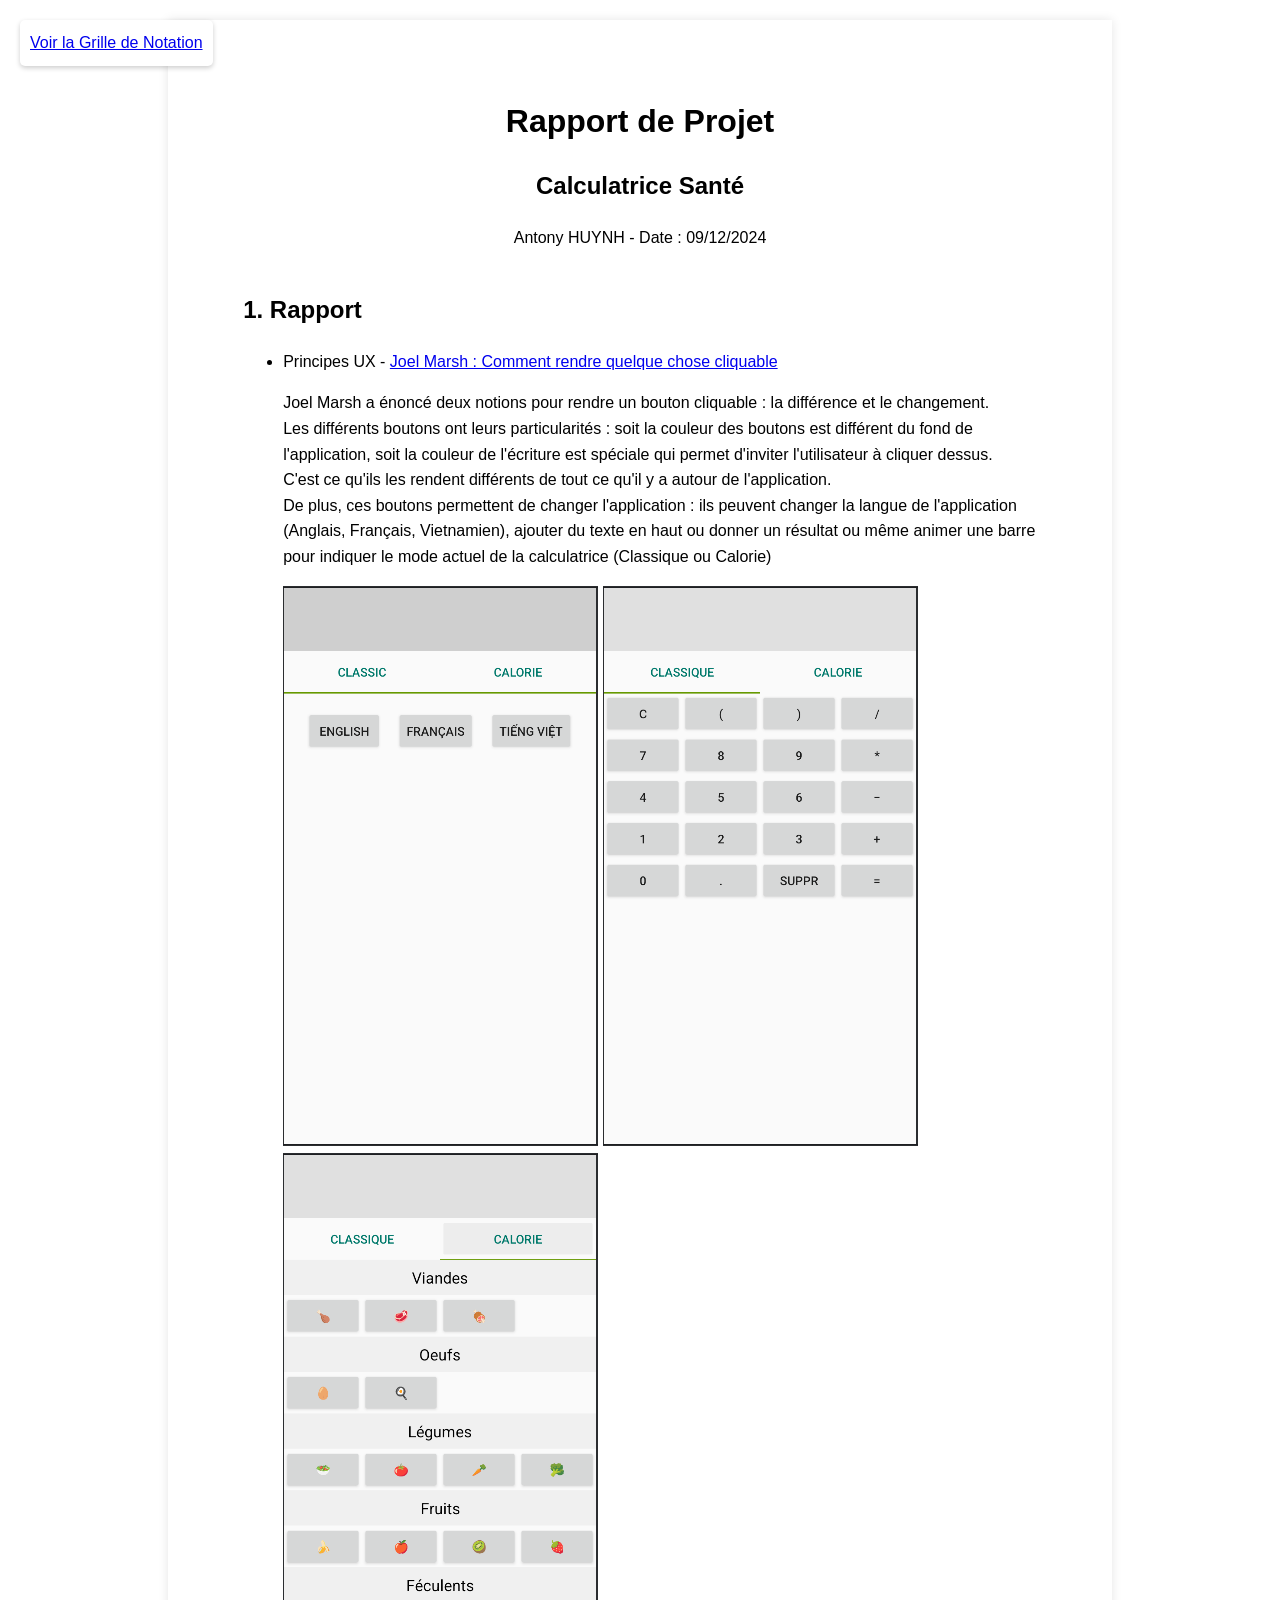
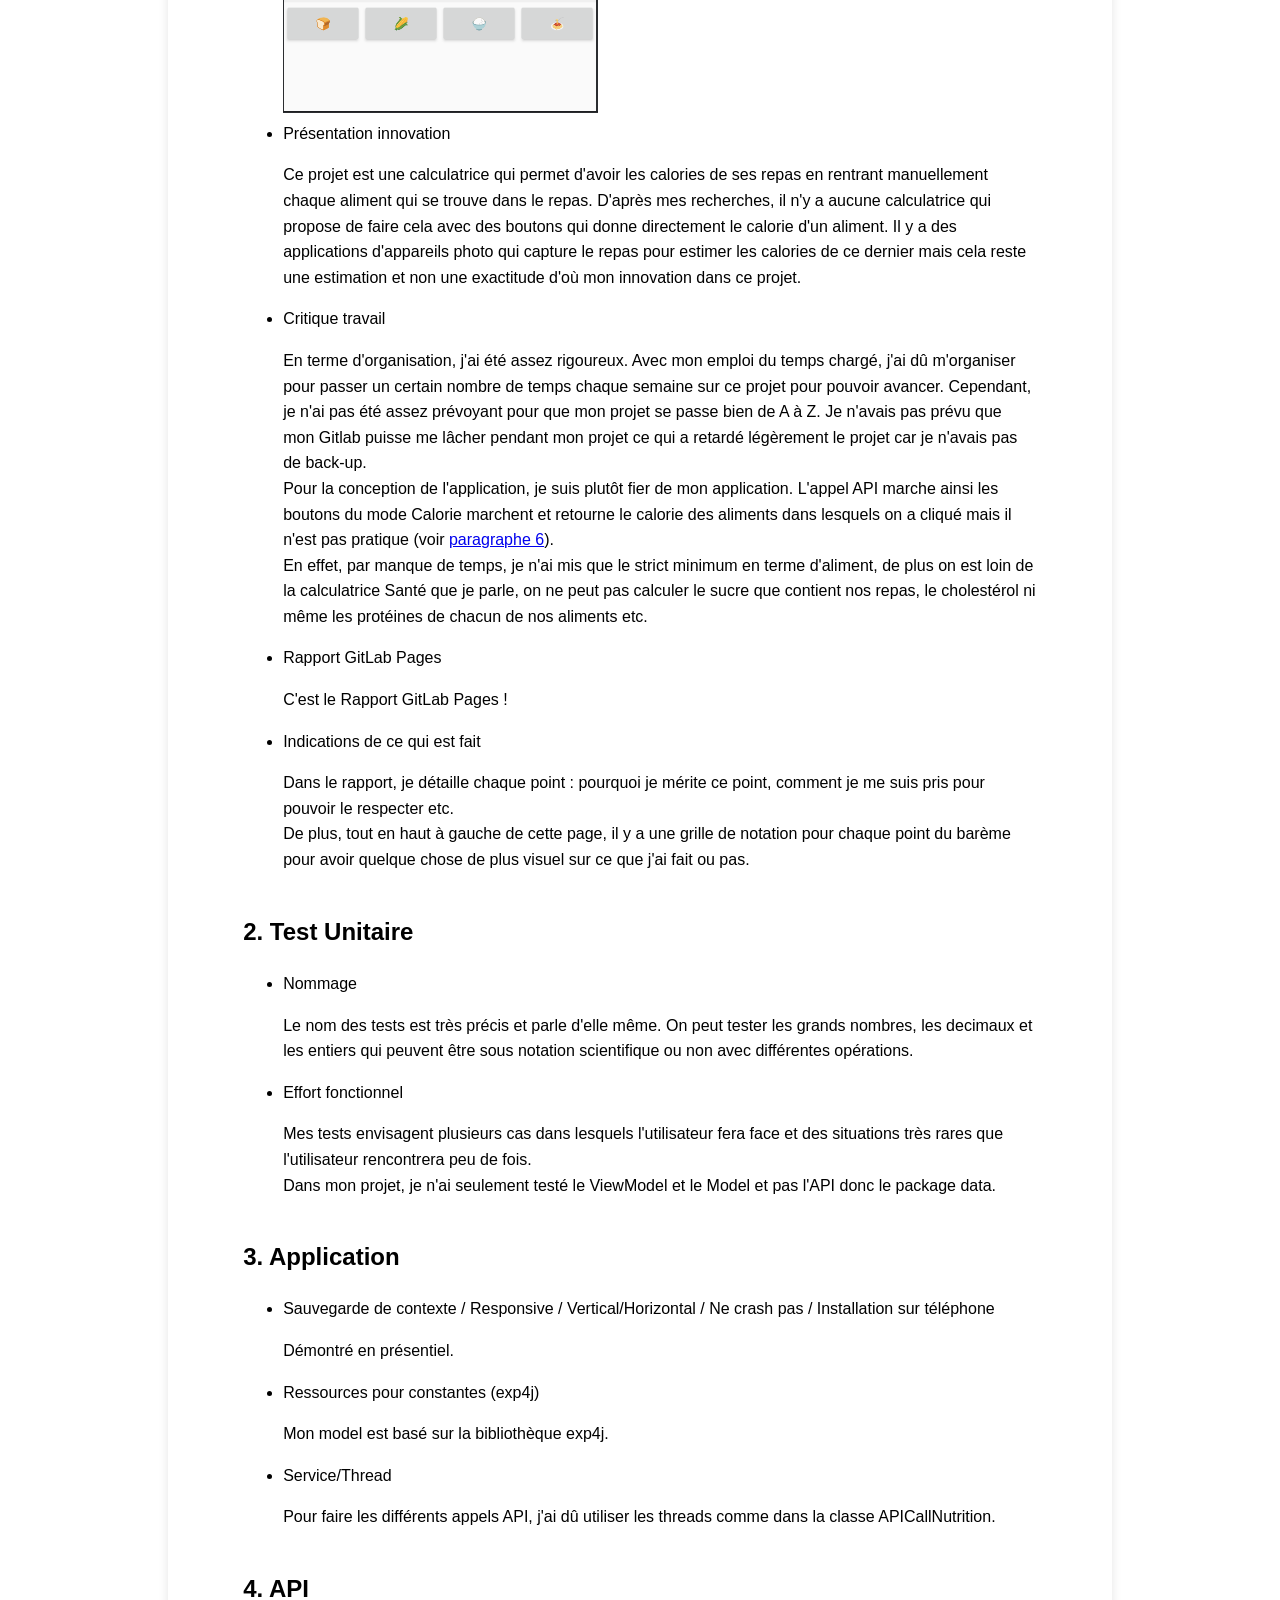
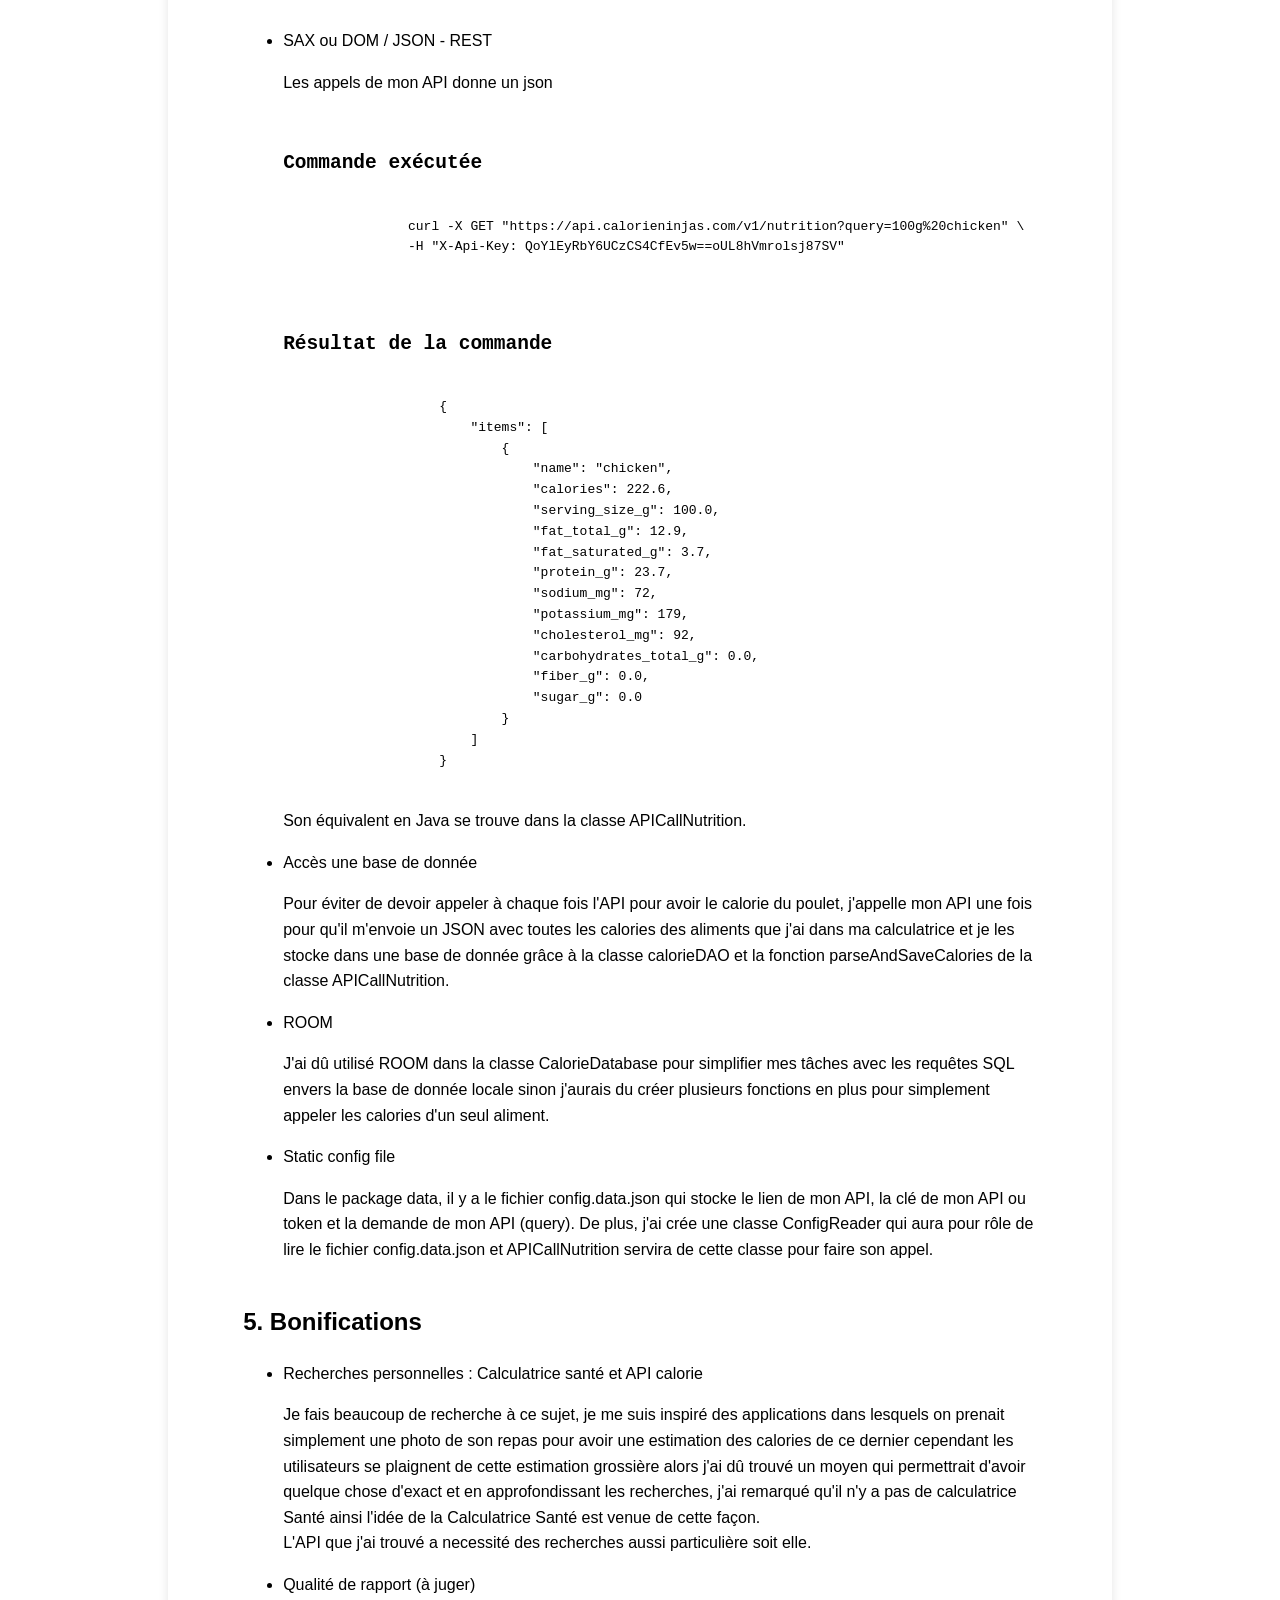
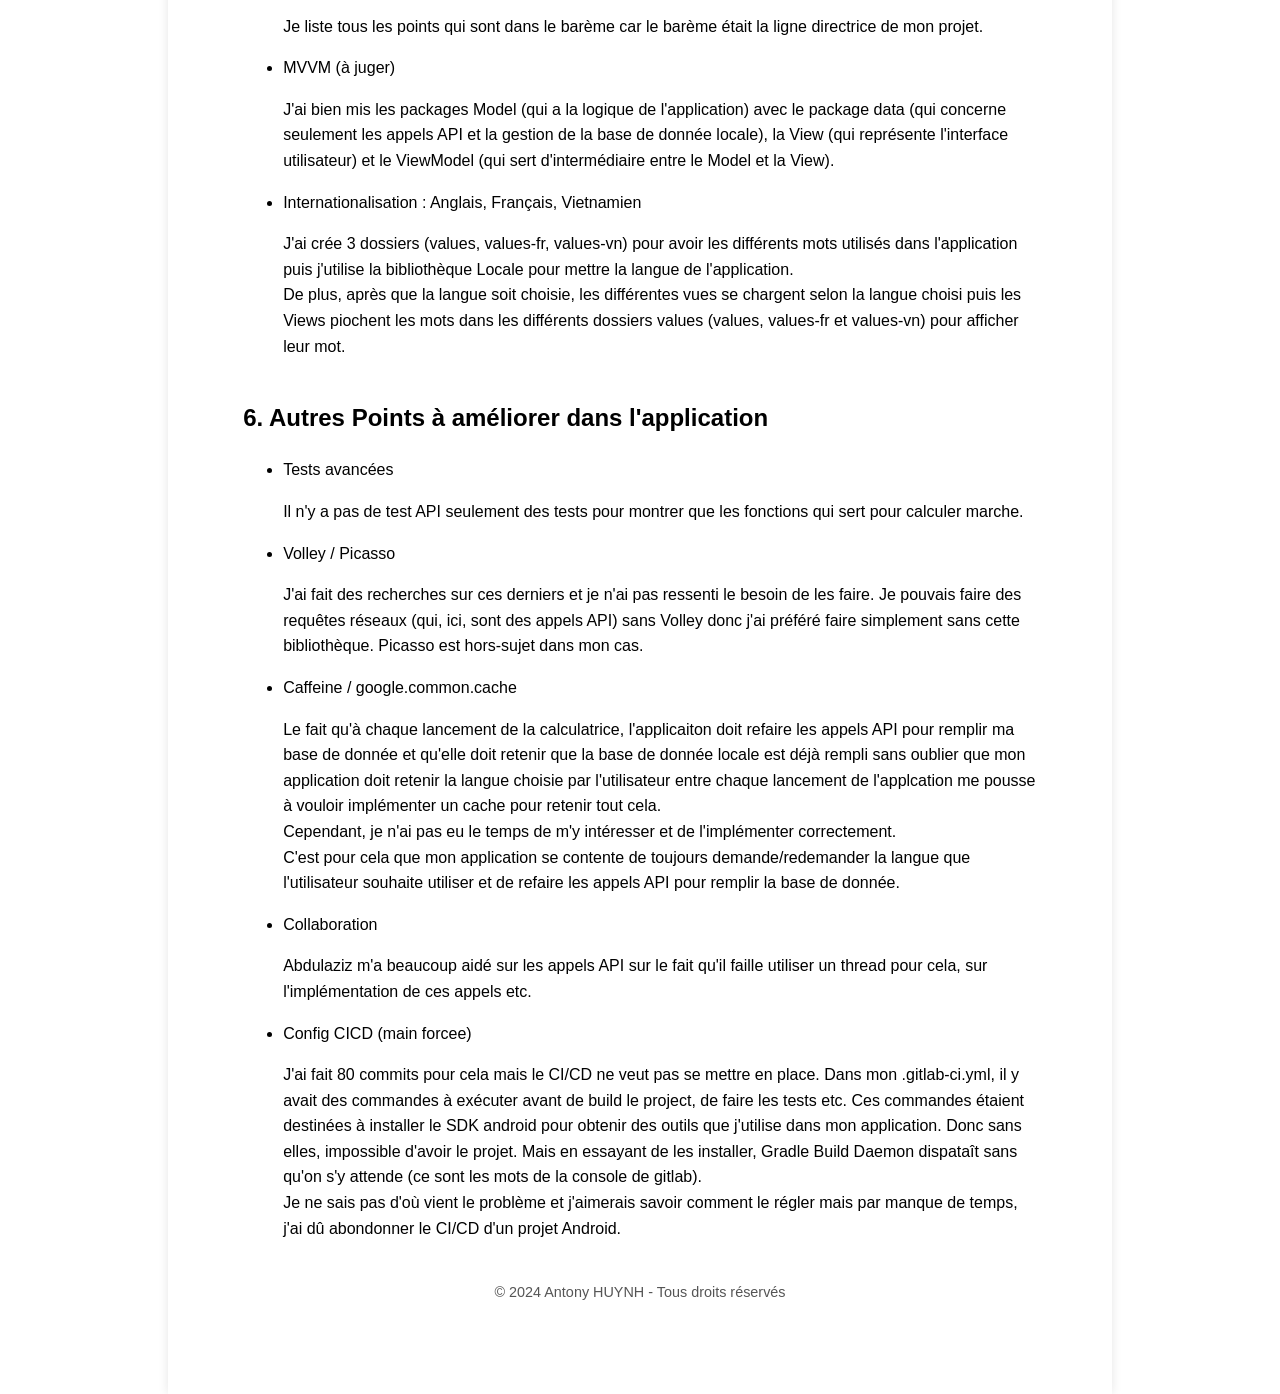
<file: docs/index.html>
<!DOCTYPE html>
<html lang="fr">
<head>
    <meta charset="UTF-8">
    <meta name="viewport" content="width=device-width, initial-scale=1.0">
    <title>Rapport de Projet</title>
    <a href="grille-de-notation.html" class="fixed-link">Voir la Grille de Notation</a>
    <style>
        body {
            font-family: Arial, sans-serif;
            padding: 20px;
            line-height: 1.6;
        }

        main {
            width: 21cm;
            margin: 0 auto;
            box-shadow: 0 0 10px rgba(0, 0, 0, 0.1);
            padding: 2cm;
            background: white;
            min-height: 29.7cm;
            overflow-y: auto;
        }

        header {
            text-align: center;
            margin-bottom: 40px;
        }

        header h1 {
            font-size: 2em;
            margin: 0;
        }

        nav {
            margin-bottom: 30px;
        }

        nav ul {
            list-style: none;
            padding: 0;
        }

        nav ul li {
            margin: 5px 0;
        }

        nav ul li a {
            text-decoration: none;
            color: #007bff;
        }

        section {
            margin-bottom: 40px;
        }

        footer {
            text-align: center;
            margin-top: 40px;
            font-size: 0.9em;
            color: #555;
        }

        html, body {
            height: 100%;
            margin: 0;
        }

        .fixed-link {
            position: fixed;  
            top: 20px;      
            left: 20px;      
            background-color: white; 
            padding: 10px;   
            border-radius: 5px; 
            box-shadow: 0 2px 5px rgba(0,0,0,0.2); 
        }
    </style>
</head>
<body>
    <main>
        <header>
            <h1>Rapport de Projet</h1>
            <h2>Calculatrice Santé</h2>
            <p>Antony HUYNH - Date : 09/12/2024</p>
        </header>

        <section id="rapport">
            <h2>1. Rapport</h2>
            <ul>
                <li>Principes UX - <a href="https://www.joelmarsh.com/articles/how-to-make-something-look-clickable" target="_blank" rel="noopener noreferrer">
                    Joel Marsh : Comment rendre quelque chose cliquable 
                </a></li>
                <p>Joel Marsh a énoncé deux notions pour rendre un bouton cliquable : la différence et le changement.<br>
                Les différents boutons ont leurs particularités : soit la couleur des boutons est différent du fond de l'application, soit la couleur de l'écriture est spéciale qui permet d'inviter l'utilisateur à cliquer dessus.<br>
                C'est ce qu'ils les rendent différents de tout ce qu'il y a autour de l'application.<br>
                De plus, ces boutons permettent de changer l'application : ils peuvent changer la langue de l'application (Anglais, Français, Vietnamien), ajouter du texte en haut ou donner un résultat ou même animer une barre pour indiquer le mode actuel de la calculatrice (Classique ou Calorie)    </p>
                <img src="images/joelmarsh1.png" alt="Description de l'image">
                <img src="images/joelmarsh2.png" alt="Description de l'image">
                <img src="images/joelmarsh3.png" alt="Description de l'image">
                <li>Présentation innovation</li>
                <p>Ce projet est une calculatrice qui permet d'avoir les calories de ses repas en rentrant manuellement chaque aliment qui se trouve dans le repas. D'après mes recherches, il n'y a aucune calculatrice qui propose de faire cela avec des boutons qui donne directement le calorie d'un aliment. Il y a des applications d'appareils photo qui capture le repas pour estimer les calories de ce dernier mais cela reste une estimation et non une exactitude d'où mon innovation dans ce projet.</p>
                <li>Critique travail</li>
                <p>En terme d'organisation, j'ai été assez rigoureux. Avec mon emploi du temps chargé, j'ai dû m'organiser pour passer un certain nombre de temps chaque semaine sur ce projet pour pouvoir avancer. Cependant, je n'ai pas été assez prévoyant pour que mon projet se passe bien de A à Z. Je n'avais pas prévu que mon Gitlab puisse me lâcher pendant mon projet ce qui a retardé légèrement le projet car je n'avais pas de back-up.<br>
                    Pour la conception de l'application, je suis plutôt fier de mon application. L'appel API marche ainsi les boutons du mode Calorie marchent et retourne le calorie des aliments dans lesquels on a cliqué mais il n'est pas pratique (voir <a href="#Others">paragraphe 6</a>).<br>
                    En effet, par manque de temps, je n'ai mis que le strict minimum en terme d'aliment, de plus on est loin de la calculatrice Santé que je parle, on ne peut pas calculer le sucre que contient nos repas, le cholestérol ni même les protéines de chacun de nos aliments etc.</p>
                <li>Rapport GitLab Pages</li>
                <p>C'est le Rapport GitLab Pages !</p>
                <li>Indications de ce qui est fait</li>
                <p>Dans le rapport, je détaille chaque point : pourquoi je mérite ce point, comment je me suis pris pour pouvoir le respecter etc.<br>
                    De plus, tout en haut à gauche de cette page, il y a une grille de notation pour chaque point du barème pour avoir quelque chose de plus visuel sur ce que j'ai fait ou pas.</p>
            </ul>
        </section>
        <section id="test-unitaire">
            <h2>2. Test Unitaire</h2>
            <ul>
                <li>Nommage</li>
                <p>Le nom des tests est très précis et parle d'elle même. On peut tester les grands nombres, les decimaux et les entiers qui peuvent être sous notation scientifique ou non avec différentes opérations. </p>
                <li>Effort fonctionnel</li>
                <p>Mes tests envisagent plusieurs cas dans lesquels l'utilisateur fera face et des situations très rares que l'utilisateur rencontrera peu de fois.<br>
                Dans mon projet, je n'ai seulement testé le ViewModel et le Model et pas l'API donc le package data.</p>
            </ul>
        </section>

        <section id="application">
            <h2>3. Application</h2>
            <ul>
                <li>Sauvegarde de contexte / Responsive / Vertical/Horizontal / Ne crash pas / Installation sur téléphone</li>
                <p>Démontré en présentiel. </p>
                <li>Ressources pour constantes (exp4j)</li>
                <p>Mon model est basé sur la bibliothèque exp4j.</p>
                <li>Service/Thread</li>
                <p>Pour faire les différents appels API, j'ai dû utiliser les threads comme dans la classe APICallNutrition.</p>
            </ul>
        </section>

        <section id="api">
            <h2>4. API</h2>
            <ul>
                <li>SAX ou DOM / JSON - REST</li>
                <p>Les appels de mon API donne un json</p>
                <pre>
                <h2>Commande exécutée</h2>
                curl -X GET "https://api.calorieninjas.com/v1/nutrition?query=100g%20chicken" \
                -H "X-Api-Key: QoYlEyRbY6UCzCS4CfEv5w==oUL8hVmrolsj87SV"
                </pre>
                
                <pre>
                <h2>Résultat de la commande</h2>
                    {
                        "items": [
                            {
                                "name": "chicken",
                                "calories": 222.6,
                                "serving_size_g": 100.0,
                                "fat_total_g": 12.9,
                                "fat_saturated_g": 3.7,
                                "protein_g": 23.7,
                                "sodium_mg": 72,
                                "potassium_mg": 179,
                                "cholesterol_mg": 92,
                                "carbohydrates_total_g": 0.0,
                                "fiber_g": 0.0,
                                "sugar_g": 0.0
                            }
                        ]
                    }
                </pre>
                <p>Son équivalent en Java se trouve dans la classe APICallNutrition.</p>
                <li>Accès une base de donnée</li>
                <p>Pour éviter de devoir appeler à chaque fois l'API pour avoir le calorie du poulet, j'appelle mon API une fois pour qu'il m'envoie un JSON avec toutes les calories des aliments que j'ai dans ma calculatrice et je les stocke dans une base de donnée grâce à la classe calorieDAO et la fonction parseAndSaveCalories de la classe APICallNutrition.</p>
                <li>ROOM</li>
                <p>J'ai dû utilisé ROOM dans la classe CalorieDatabase pour simplifier mes tâches avec les requêtes SQL envers la base de donnée locale sinon j'aurais du créer plusieurs fonctions en plus pour simplement appeler les calories d'un seul aliment.  </p>
                <li>Static config file</li>
                <p>Dans le package data, il y a le fichier config.data.json qui stocke le lien de mon API, la clé de mon API ou token et la demande de mon API (query). De plus, j'ai crée une classe ConfigReader qui aura pour rôle de lire le fichier config.data.json et APICallNutrition servira de cette classe pour faire son appel.</p>
            </ul>
        </section>

        <section id="bonifications">
            <h2>5. Bonifications</h2>
            <ul>
                <li>Recherches personnelles : Calculatrice santé et API calorie</li>
                <p>Je fais beaucoup de recherche à ce sujet, je me suis inspiré des applications dans lesquels on prenait simplement une photo de son repas pour avoir une estimation des calories de ce dernier cependant les utilisateurs se plaignent de cette estimation grossière alors j'ai dû trouvé un moyen qui permettrait d'avoir quelque chose d'exact et en approfondissant les recherches, j'ai remarqué qu'il n'y a pas de calculatrice Santé ainsi l'idée de la Calculatrice Santé est venue de cette façon.<br>
                L'API que j'ai trouvé a necessité des recherches aussi particulière soit elle.</p>
                <li>Qualité de rapport (à juger)</li>
                <p>Je liste tous les points qui sont dans le barème car le barème était la ligne directrice de mon projet. </p>
                <li>MVVM (à juger)</li>
                <p>J'ai bien mis les packages Model (qui a la logique de l'application) avec le package data (qui concerne seulement les appels API et la gestion de la base de donnée locale), la View (qui représente l'interface utilisateur) et le ViewModel (qui sert d'intermédiaire entre le Model et la View).</p>
                <li>Internationalisation : Anglais, Français, Vietnamien</li>
                <p>J'ai crée 3 dossiers (values, values-fr, values-vn) pour avoir les différents mots utilisés dans l'application puis j'utilise la bibliothèque Locale pour mettre la langue de l'application. <br>
                    De plus, après que la langue soit choisie, les différentes vues se chargent selon la langue choisi puis les Views piochent les mots dans les différents dossiers values (values, values-fr et values-vn) pour afficher leur mot. </p>
            </ul>
        </section>

        <section id="Others">
            <h2>6. Autres Points à améliorer dans l'application</h2>
            <ul>
                <li>Tests avancées</li>
                <p>Il n'y a pas de test API seulement des tests pour montrer que les fonctions qui sert pour calculer marche.</p>
                <li> Volley / Picasso</li>
                <p>J'ai fait des recherches sur ces derniers et je n'ai pas ressenti le besoin de les faire. Je pouvais faire des requêtes réseaux (qui, ici, sont des appels API) sans Volley donc j'ai préféré faire simplement sans cette bibliothèque. Picasso est hors-sujet dans mon cas. </p>
                <li>Caffeine / google.common.cache</li>
                <p>Le fait qu'à chaque lancement de la calculatrice, l'applicaiton doit refaire les appels API pour remplir ma base de donnée et qu'elle doit retenir que la base de donnée locale est déjà rempli sans oublier que mon application doit retenir la langue choisie par l'utilisateur entre chaque lancement de l'applcation me pousse à vouloir implémenter un cache pour retenir tout cela. <br>
                Cependant, je n'ai pas eu le temps de m'y intéresser et de l'implémenter correctement.<br>
                C'est pour cela que mon application se contente de toujours demande/redemander la langue que l'utilisateur souhaite utiliser et de refaire les appels API pour remplir la base de donnée.  </p>
                <li>Collaboration</li>
                <p>Abdulaziz m'a beaucoup aidé sur les appels API sur le fait qu'il faille utiliser un thread pour cela, sur l'implémentation de ces appels etc.</p>
                <li>Config CICD (main forcee)</li>
                <p>J'ai fait 80 commits pour cela mais le CI/CD ne veut pas se mettre en place. Dans mon .gitlab-ci.yml, il y avait des commandes à exécuter avant de build le project, de faire les tests etc. Ces commandes étaient destinées à installer le SDK android pour obtenir des outils que j'utilise dans mon application. Donc sans elles, impossible d'avoir le projet. Mais en essayant de les installer, Gradle Build Daemon dispataît sans qu'on s'y attende (ce sont les mots de la console de gitlab).<br>   
                    Je ne sais pas d'où vient le problème et j'aimerais savoir comment le régler mais par manque de temps, j'ai dû abondonner le CI/CD d'un projet Android.   
                </p>
            </ul>
        </section>

        <footer>
            <p>© 2024 Antony HUYNH - Tous droits réservés</p>
        </footer>
    </main>
</body>
</html>
</file>
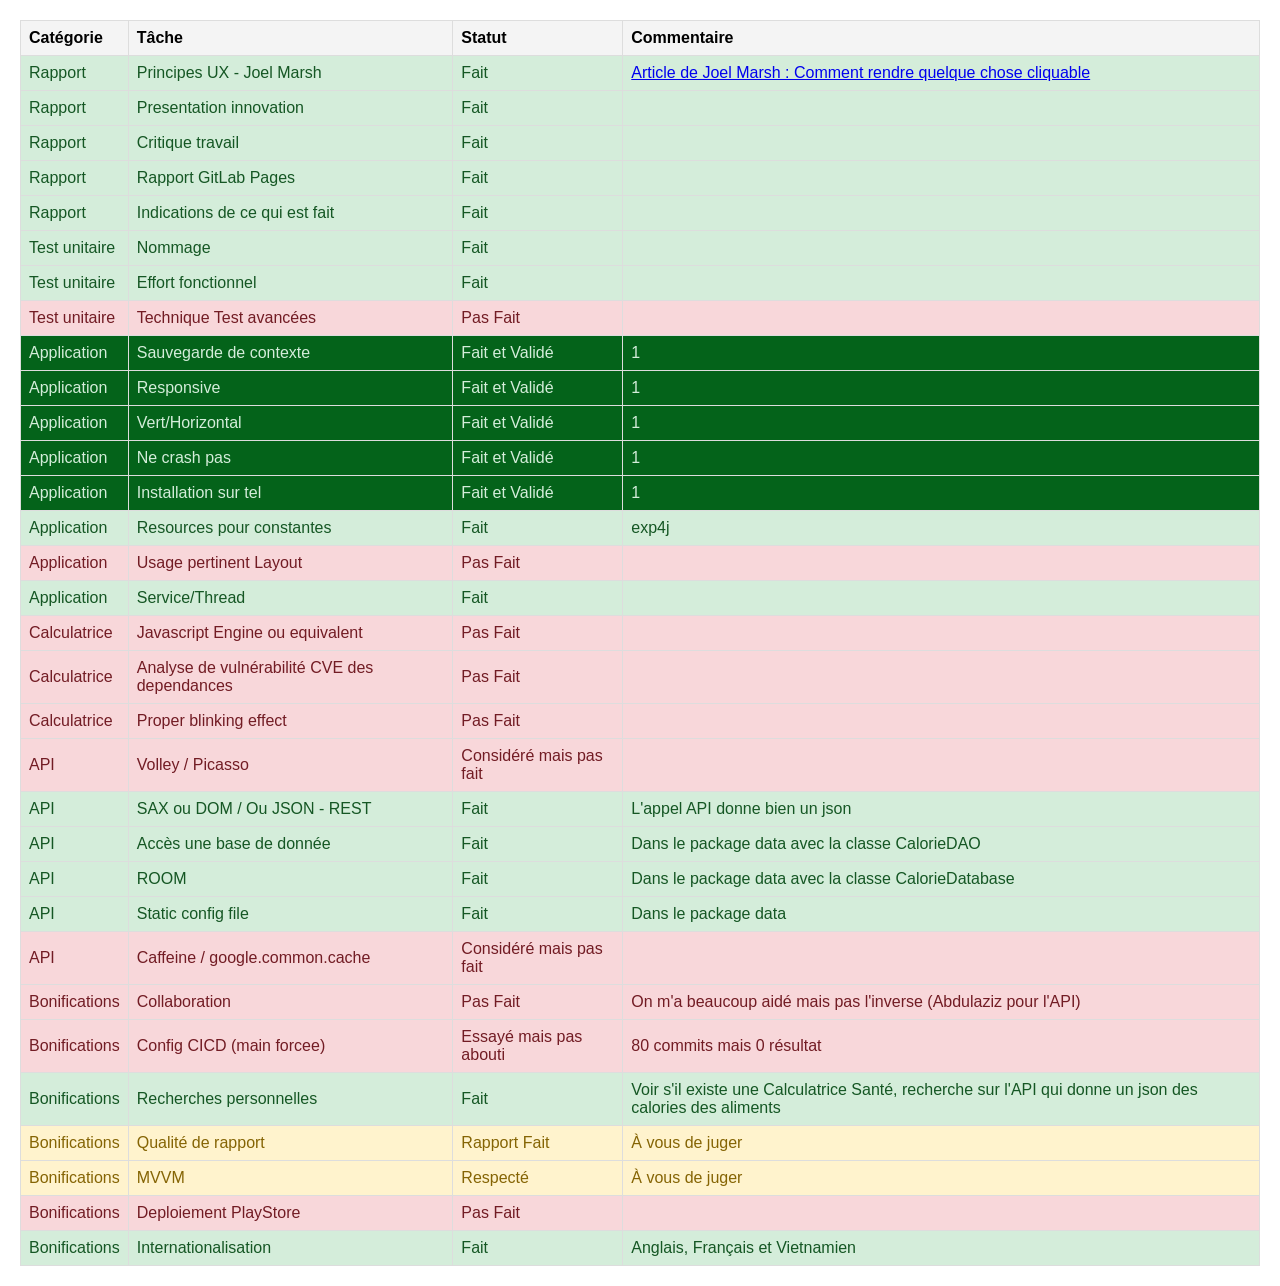
<file: docs/grille-de-notation.html>
<!DOCTYPE html>
<html lang="fr">
<head>
    <meta charset="UTF-8">
    <meta name="viewport" content="width=device-width, initial-scale=1.0">
    <title>Grille de notation</title>
    <link rel="stylesheet" href="grille-de-notation.css">
</head>
<body>
    <table>
        <thead>
            <tr>
                <th>Catégorie</th>
                <th>Tâche</th>
                <th>Statut</th>
                <th>Commentaire</th>
            </tr>
        </thead>
        <tbody>
            <tr class="vert">
                <td>Rapport</td>
                <td>Principes UX - Joel Marsh</td>
                <td>Fait</td>
                <td>
                    <a href="https://www.joelmarsh.com/articles/how-to-make-something-look-clickable" target="_blank" rel="noopener noreferrer">
                        Article de Joel Marsh : Comment rendre quelque chose cliquable 
                    </a>
                </td>
            </tr>

            <tr class="vert">
                <td>Rapport</td>
                <td>Presentation innovation</td>
                <td>Fait</td>
                <td></td>
            </tr>

            <tr class="vert">
                <td>Rapport</td>
                <td>Critique travail</td>
                <td>Fait</td>
                <td></td>
            </tr>

            <tr class="vert">
                <td>Rapport</td>
                <td>Rapport GitLab Pages</td>
                <td>Fait</td>
                <td></td>
            </tr>

            <tr class="vert">
                <td>Rapport</td>
                <td>Indications de ce qui est fait</td>
                <td>Fait</td>
                <td></td>
            </tr>

            <tr class="vert">
                <td>Test unitaire</td>
                <td>Nommage</td>
                <td>Fait</td>
                <td></td>
            </tr>

            <tr class="vert">
                <td>Test unitaire</td>
                <td>Effort fonctionnel</td>
                <td>Fait</td>
                <td></td>
            </tr>

            <tr class="rouge">
                <td>Test unitaire</td>
                <td>Technique Test avancées</td>
                <td>Pas Fait</td>
                <td></td>
            </tr>

            <tr class="fullvert">
                <td>Application</td>
                <td>Sauvegarde de contexte</td>
                <td>Fait et Validé</td>
                <td>1</td>
            </tr>

            <tr class="fullvert">
                <td>Application</td>
                <td>Responsive</td>
                <td>Fait et Validé</td>
                <td>1</td>
            </tr>

            <tr class="fullvert">
                <td>Application</td>
                <td>Vert/Horizontal</td>
                <td>Fait et Validé</td>
                <td>1</td>
            </tr>

            <tr class="fullvert">
                <td>Application</td>
                <td>Ne crash pas</td>
                <td>Fait et Validé</td>
                <td>1</td>
            </tr>

            <tr class="fullvert">
                <td>Application</td>
                <td>Installation sur tel</td>
                <td>Fait et Validé</td>
                <td>1</td>
            </tr>

            <tr class="vert">
                <td>Application</td>
                <td>Resources pour constantes</td>
                <td>Fait</td>
                <td>exp4j</td>
            </tr>

            <tr class="rouge">
                <td>Application</td>
                <td>Usage pertinent Layout</td>
                <td>Pas Fait</td>
                <td></td>
            </tr>

            <tr class="vert">
                <td>Application</td>
                <td>Service/Thread</td>
                <td>Fait</td>
                <td></td>
            </tr>

            <tr class="rouge">
                <td>Calculatrice</td>
                <td>Javascript Engine ou equivalent</td>
                <td>Pas Fait</td>
                <td></td>
            </tr>

            <tr class="rouge">
                <td>Calculatrice</td>
                <td>Analyse de vulnérabilité CVE des dependances</td>
                <td>Pas Fait</td>
                <td></td>
            </tr>

            <tr class="rouge">
                <td>Calculatrice</td>
                <td>Proper blinking effect</td>
                <td>Pas Fait</td>
                <td></td>
            </tr>

            <tr class="rouge">
                <td>API</td>
                <td>Volley / Picasso</td>
                <td>Considéré mais pas fait</td>
                <td></td>
            </tr>

            <tr class="vert">
                <td>API</td>
                <td>SAX ou DOM / Ou JSON - REST</td>
                <td>Fait</td>
                <td>L'appel API donne bien un json</td>
            </tr>

            <tr class="vert">
                <td>API</td>
                <td>Accès une base de donnée</td>
                <td>Fait</td>
                <td>Dans le package data avec la classe CalorieDAO</td>
            </tr>

            <tr class="vert">
                <td>API</td>
                <td>ROOM</td>
                <td>Fait</td>
                <td>Dans le package data avec la classe CalorieDatabase</td>
            </tr>

            <tr class="vert">
                <td>API</td>
                <td>Static config file</td>
                <td>Fait</td>
                <td>Dans le package data</td>
            </tr>

            <tr class="rouge">
                <td>API</td>
                <td>Caffeine / google.common.cache</td>
                <td>Considéré mais pas fait</td>
                <td></td>
            </tr>

            <tr class="rouge">
                <td>Bonifications</td>
                <td>Collaboration</td>
                <td>Pas Fait</td>
                <td>On m'a beaucoup aidé mais pas l'inverse (Abdulaziz pour l'API)</td>
            </tr>

            <tr class="rouge">
                <td>Bonifications</td>
                <td>Config CICD (main forcee)</td>
                <td>Essayé mais pas abouti </td>
                <td>80 commits mais 0 résultat</td>
            </tr>

            <tr class="vert">
                <td>Bonifications</td>
                <td>Recherches personnelles</td>
                <td>Fait</td>
                <td>Voir s'il existe une Calculatrice Santé, recherche sur l'API qui donne un json des calories des aliments</td>
            </tr>

            <tr class="orange">
                <td>Bonifications</td>
                <td>Qualité de rapport</td>
                <td>Rapport Fait</td>
                <td>À vous de juger</td>
            </tr>

            <tr class="orange">
                <td>Bonifications</td>
                <td>MVVM</td>
                <td>Respecté</td>
                <td>À vous de juger</td>
            </tr>

            <tr class="rouge">
                <td>Bonifications</td>
                <td>Deploiement PlayStore</td>
                <td>Pas Fait</td>
                <td></td>
            </tr>

            <tr class="vert">
                <td>Bonifications</td>
                <td>Internationalisation</td>
                <td>Fait</td>
                <td>Anglais, Français et Vietnamien</td>
            </tr>
        </tbody>
    </table>
</body>
</html>
</file>
<file: docs/grille-de-notation.css>
body {
    font-family: Arial, sans-serif; margin: 20px; 
}

table { 
    width: 100%; border-collapse: collapse; margin-bottom: 20px; 
}

th, td { 
    border: 1px solid #ddd; text-align: left; padding: 8px; 
}

th { 
    background-color: #f4f4f4; 
}

.fullvert {
    background-color: #04631a; color: #d4edda; 
}

.vert {
    background-color: #d4edda; color: #155724;
}

.orange { 
    background-color: #fff3cd; color: #856404; 
}

.rouge { 
    background-color: #f8d7da; color: #721c24; 
}
</file>
